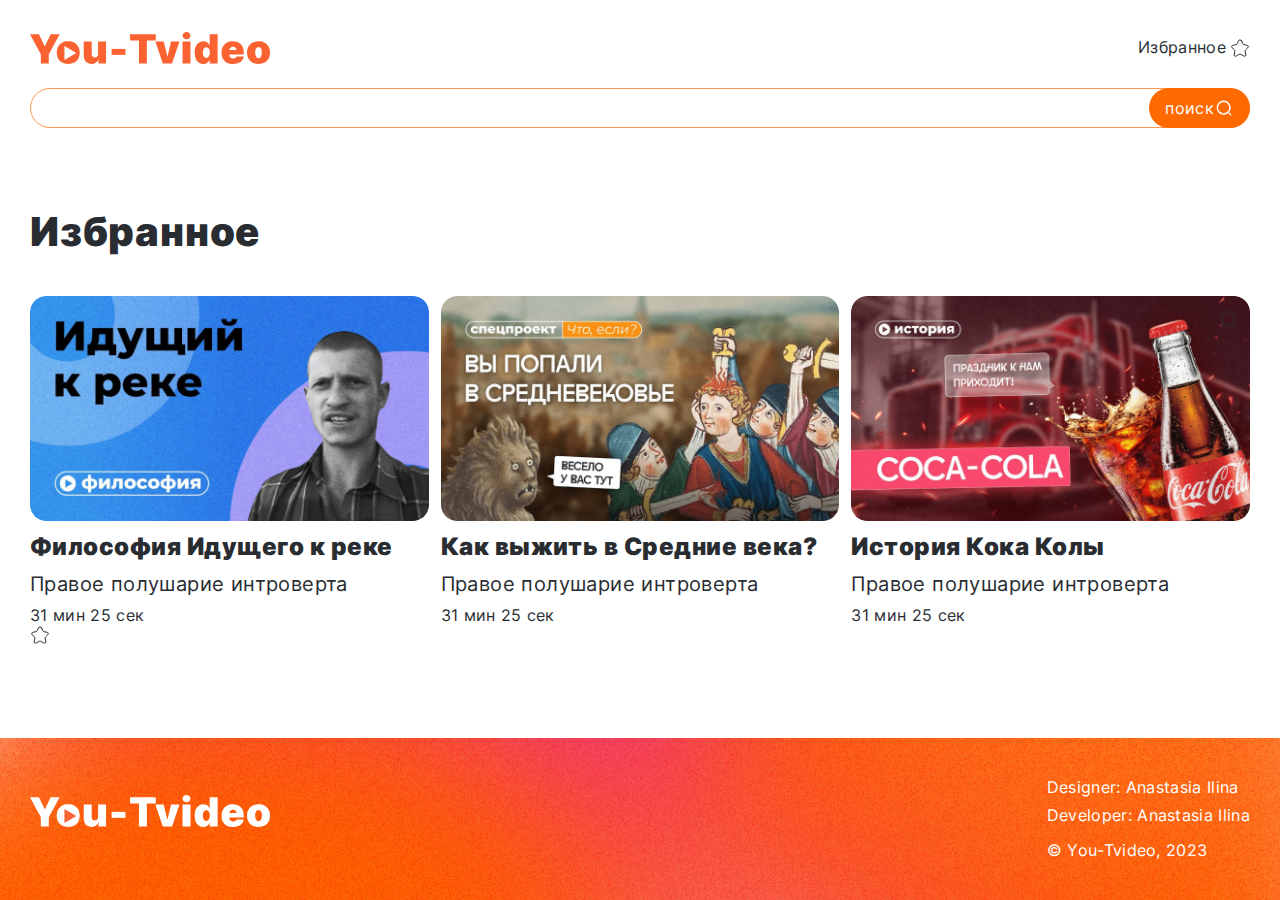
<file: favorite.html>
<!DOCTYPE html>
<html lang="en">

<head>
	<meta charset="UTF-8">
	<meta name="viewport" content="width=device-width, initial-scale=1.0">
	<title>You-Tvideo - Удобный видеохостинг для тебя</title>
	<link href="css/normalize.css" rel="stylesheet">
	<link rel="stylesheet" href="css/index.css">
	<script defer src="js/index.js"></script>
</head>

<body>
	<header class="header">
		<div class="container  header__container">
			<a class="header__link" href="#">
				<svg class="header__logo" viewBox="0 0 240 32" role="img" aria-label="Логотип сервиса You-Tvideo">
					<use xlink:href="/image/sprite.svg#logo-orange"></use>
				</svg>
			</a>

			<a class="header__link  header__link--favorite" href="#/favorite">
				<span>Избранное</span>
				<svg class="header__icon">
					<use xlink:href="/image/sprite.svg#star-ob"></use>
				</svg>
			</a>
		</div>
	</header>
	<main class="main">
		<section class="search">
			<div class="container">
				<form class="search__form">

					<input class="search__input" type="search">
					<button class="search__btn" type="submit">
						<span>поиск</span>
						<svg class="search__icon" viewBox="0 0 20 20">
							<use xlink:href="/image/sprite.svg#search"></use>
						</svg>
					</button>

				</form>
			</div>
		</section>
		<section class="video-list">
			<div class="container">
				<h2 class="video-list__title">
					Избранное
				</h2>
				<ul class="video-list__items">
					<li class="video-list__item">
						<article class="video-card">
							<a class="video-card__link" href="#">
								<img class="video-card__thumbnail" src="/image/img1.jpg" alt="Превью видео Философия Идущего к реке">
								<h3 class="video-card__title">
									Философия Идущего к реке
								</h3>
								<p class="video-card__channel">
									Правое полушарие интроверта
								</p>
								<p class="video-card__duration">
									31 мин 25 сек
								</p>
							</a>
							<button class="video-card__favorite" type="button" aria-label="Добавить в избранное"></button>
							<svg class="video-card__icon">
								<use class="star-o" xlink:href="/image/sprite.svg#star-ob">
								</use>
							</svg>
							</button>
						</article>
					</li>
					<li class="video-list__item">
						<article class="video-card">
							<a class="video-card__link" href="#">
								<img class="video-card__thumbnail" src="/image/img2.jpg" alt="Превью видео Как выжить в Средние века?">
								<h3 class="video-card__title">
									Как выжить в Средние века?
								</h3>
								<p class="video-card__channel">
									Правое полушарие интроверта
								</p>
								<p class="video-card__duration">
									31 мин 25 сек
								</p>
							</a>
							<button class="video-card__favorite  video-card__favorite--active" type="button">
								<svg class="video-card__icon">
									<use class="star" xlink:href="/image/sprite.svg#star">
									</use>
								</svg>
							</button>
						</article>
					</li>
					<li class="video-list__item">
						<article class="video-card">
							<a class="video-card__link" href="#">
								<img class="video-card__thumbnail" src="/image/img3.jpg" alt="Превью видео История Кока Колы">
								<h3 class="video-card__title">
									История Кока Колы
								</h3>
								<p class="video-card__channel">
									Правое полушарие интроверта
								</p>
								<p class="video-card__duration">
									31 мин 25 сек
								</p>
							</a>
							<button class="video-card__favorite" type="button">
								<svg class="video-card__icon">
									<use class="star-o" xlink:href="/image/sprite.svg#star-ob">
									</use>
								</svg>
							</button>
						</article>
					</li>
				</ul>
			</div>
		</section>
	</main>
	<footer class="footer">
		<div class="container  footer__container">
			<a class="footer__link  footer__link--logo" href="#">
				<svg class="footer__logo" viewBox="0 0 360 48" role="img" aria-label="Логотип сервиса You-Tvideo">
					<use xlink:href="/image/sprite.svg#logo-white"></use>
				</svg>
			</a>
			<ul class="footer__developers-list">
				<li class="footer__developers-item">
					Designer:
					<a class="footer__link  footer__link--developers" href="http://t.me/Mrshmallowww" target="_blank"
						rel="noopener noreferrer">
						Anastasia Ilina
					</a>

				</li>
				<li class="footer__developers-item">
					Developer:
					<a class="footer__link  footer__link--developers" href="http://t.me/Mrshmallowww" target="_blank"
						rel="noopener noreferrer">
						Anastasia Ilina
					</a>
				</li>
			</ul>
			<p class="footer__copyright">
				© You-Tvideo, 2023
			</p>
		</div>
	</footer>
</body>

</html>
</file>
<file: css/index.css>
@font-face {
	font-family: Inter;
	font-weight: 400;
	src: url('../fonts/inter-v13-cyrillic_latin-regular.woff2');
}

@font-face {
	font-family: Inter;
	font-weight: 900;
	src: url('../fonts/inter-v13-cyrillic_latin-900.woff2');
}

html {
	position: relative;
	box-sizing: border-box;
}

*,
*::before,
*::after {
	box-sizing: inherit;
}

body {
	position: relative;
	overflow-x: hidden;
	min-width: 320px;
	min-height: 100vh;
	font-family: Inter, sans-serif;
	-webkit-font-smoothing: antialiased;
	-moz-osx-font-smoothing: grayscale;
	text-rendering: optimizeLegibility;
	-webkit-tap-highlight-color: rgba(0, 0, 0, 0);
	-webkit-tap-highlight-color: transparent;
	font-size: 20px;
	color: #292d32;
	background-color: #fff;
	line-height: 1.2;

	display: flex;
	flex-direction: column;
}

.main {
	flex-grow: 1;
}

img,
svg {
	display: block;
	max-width: 100%;
	height: auto;
}

svg {
	max-height: 100%;
}

button {
	padding: 0;
	cursor: pointer;
	border: none;
	background-color: transparent;
}

a {
	text-decoration: none;
	color: inherit;
}

ul {
	list-style: none;
	padding: 0;
	margin: 0;
}

h1,
h2,
h3,
p,
figure,
fieldset {
	margin: 0;
}

iframe {
	border: none;
}

/*
Доступно скрываю элементы
*/

.visually-hidden {
	position: fixed;
	transform: scale(0);
}

/*
Пример контейнера

Если контейнер 1180px по макету,
то для max-width прибавляем паддинги 30px*2,
в итоге 1240px
Чтобы контент не прижимался к краям экрана
*/

.container {
	--container-width: 1260px;
	--container-offset: 30px;
	max-width: calc(var(--container-width) + var(--container-offset) * 2);
	padding: 0 var(--container-offset);
	margin: 0 auto;
}

.header {
	padding: 32px 0 24px;
}

.header__container {
	display: flex;
	justify-content: space-between;
	align-items: center;
}

.header__logo {
	width: 240px;
}

.header__link--favorite {
	display: flex;
	align-items: center;
	gap: 4px;

	font-size: 16px;
	letter-spacing: 0.02em;
}

.header__icon {
	height: 20px;
	width: 20px;
}

.hero {
	margin-bottom: 32px;
	padding: 60px 0 80px;
	background: #ff6a00 url('../image/bg.jpg') center/cover;
	color: #fff;
}

.hero__container {
	position: relative;
	display: flex;
	flex-direction: column;
	align-items: center;
}

.hero__logo {
	margin-bottom: 80px;
	width: 240px;
}

.hero__title {
	margin-bottom: 40px;
	font-size: 70px;
	font-weight: 900;
	letter-spacing: 0.02em;
	text-align: center;
}

.hero__tagline {
	font-size: 20px;
	letter-spacing: 0.02em;
	text-align: center;
}

.hero__link {
	position: absolute;
	top: -36px;
	right: 0;
	display: flex;
	align-items: center;
	gap: 4px;
	font-size: 16px;
	letter-spacing: 0.02em;
}

.hero__icon {
	height: 20px;
	width: 20px;
}

.search__form {
	position: relative;
	width: 100%;
}

.search__input {
	padding: 10px 124px 10px 24px;
	width: 100%;
	border-radius: 40px;
	border: 1px solid #fb9953;
	outline: none;
	font-size: 16px;
	letter-spacing: 0.02em;
}
.search__input::placeholder {
	color: #292d32;
	letter-spacing: 0.02em;
}

.search__btn {
	position: absolute;
	top: 0;
	right: 0;
	bottom: 0;
	padding: 8px 16px;
	display: flex;
	align-items: center;
	border-radius: 40px;
	background-color: #ff6a00;
	font-size: 16px;
	letter-spacing: 0.02em;
	color: #fff;
}

.search__icon {
	width: 20px;
	height: 20px;
}

.video-list {
	padding: 80px 0;
}

.video-list__title {
	margin-bottom: 40px;
	font-size: 40px;
	font-weight: 900;
	letter-spacing: 0.02em;
}

.video-list__items {
	--grid-count: 3;
	--grid-column-gap: 12px;
	display: grid;
	grid-template-columns: repeat(var(--grid-count), 1fr);
	gap: 40px var(--grid-column-gap);
}
.video-list__item {
	display: grid;
}
.video-card {
	position: relative;
}

.video-card__thumbnail {
	margin-bottom: 12px;
	border-radius: 16px;
	width: 100%;
}

.video-card__title {
	margin-bottom: 10px;
	font-size: 24px;
	font-weight: 900;
	letter-spacing: 0.02em;
}

.video-card__channel {
	margin-bottom: 10px;
	font-size: 20px;
	letter-spacing: 0.02em;
}

.video-card__duration {
	font-size: 16px;
	letter-spacing: 0.02em;
}

.video-card__favorite {
	position: absolute;
	top: 12px;
	right: 12px;
}

.video-card__icon {
	width: 20px;
	height: 20px;
}

.video-card__favorite .star {
	display: none;
}

.video-card__favorite.active .star {
	display: block;
}

.video {
	padding-top: 80px;
}

.video__player {
	position: relative;
	padding-bottom: 56.25%;
	height: 0;
	overflow: hidden;
	margin-bottom: 32px;
}

.video__iframe {
	position: absolute;
	top: 0;
	left: 0;
	width: 100%;
	height: 100%;
	border-radius: 16px;
}

.video__title {
	margin-bottom: 24px;
	font-size: 40px;
	font-weight: 900;
	letter-spacing: 0.02em;
}

.video__channel {
	margin-bottom: 24px;
	font-size: 24px;
	letter-spacing: 0.02em;
}

.video__info {
	font-size: 24px;
	letter-spacing: 0.02em;
}

.video__description {
	font-size: 24px;
	letter-spacing: 0.02em;
}

.video__container {
	display: flex;
	justify-content: space-between;
	gap: 34px;
}

.video__content {
	max-width: 1048px;
	hyphens: auto;
	overflow-wrap: anywhere;
}

.video__link {
	flex-shrink: 0;
	align-self: start;
	white-space: nowrap;
	display: flex;
	align-items: center;
	gap: 4px;
	font-size: 16px;
	letter-spacing: 0.02em;
}

.video__link .video__no-favorite {
	display: block;
}

.video__link .video__favorite {
	display: none;
}

.video__link.active .video__no-favorite {
	display: none;
}

.video__link.active .video__favorite {
	display: block;
}

.video__icon {
	width: 20px;
	height: 20px;
}

.footer {
	padding: 40px 0;
	background: #ff6a00 url('../image/bg.jpg') center/cover;
	font-size: 16px;
	color: #fff;
	letter-spacing: 0.02em;
}

.footer__container {
	display: grid;
	grid-template-columns: 1fr max-content;
	align-items: center;
	justify-content: space-between;
	gap: 16px 30px;
}
.footer__link--logo {
	max-width: 360px;
	width: 100%;
}

.footer__logo {
	width: 100%;
}

.footer__link:hover {
	color: #ccc;
}

.footer__link--logo {
	grid-column: 1/2;
	grid-row: 1/3;
}

.footer__developers {
	grid-column: 2/3;
}
.footer__developers-item {
	margin-bottom: 8px;
}
.footer__developers-item:last-child {
	margin-bottom: 0;
}

.footer__copyright {
	grid-column: 2/3;
}

.preload {
	height: 100%;
	width: 100%;
	display: flex;
	margin: auto;
}
.preload__text {
	color: #ff6a00;
}

@media (width <= 1024) {
	.container {
		--container-width: 942px;
	}

	.hero {
		padding: 40px 0 58px;
	}

	.hero__logo {
		width: 200px;
		margin-bottom: 45px;
	}
	.hero__title {
		margin-bottom: 32px;
		font-size: 50px;
	}

	.hero__link {
		top: -16px;
	}

	.video-list {
		padding: 60px 0;
	}

	.video-list__items {
		row-gap: 32px;
	}

	.video-list__title {
		margin-bottom: 40px;
		font-size: 32px;
	}

	.video-card__title {
		font-size: 24px;
	}

	.video-card__channel {
		font-size: 20px;
	}

	.video-card__duration {
		font-size: 16px;
	}

	.video {
		padding: 60px 0;
	}

	.video__content {
		max-width: 730px;
	}

	.video__title {
		margin-bottom: 24px;
		font-size: 32px;
	}

	.video__channel {
		margin-bottom: 20px;
		font-size: 20px;
	}

	.video__info {
		font-size: 20px;
	}

	.video__description {
		font-size: 20px;
	}

	.footer {
		padding: 27px 0;
		font-size: 14px;
	}

	.footer__link--logo {
		max-width: 305px;
	}
}

@media (width <= 768px) {
	.container {
		--container-width: 624px;
	}

	.hero__link-text,
	.header__link-text {
		position: fixed;
		transform: scale(0);
	}

	.hero {
		padding-bottom: 42px;
	}

	.hero__title {
		font-size: 40px;
	}
	.video-list__items {
		--grid-count: 2;
		grid-template-columns: repeat(2, 1fr);
	}

	.video {
		padding-top: 60px;
	}

	.video__container {
		flex-direction: column-reverse;
		gap: 24px;
	}
	.video__player {
		margin-bottom: 24px;
	}
}
@media (width <= 540px) {
	.container {
		--container-offset: 11px;
	}

	.hero {
		padding: 16px 0 32px;
		margin-bottom: 20px;
	}

	.hero__container {
		display: grid;
		justify-content: space-between;
		align-items: center;
	}

	.hero__logo {
		width: 145px;
		grid-row: 1/2;
		grid-column: 1/2;
		margin-bottom: 0;
	}

	.hero__link {
		position: static;
		grid-row: 1/2;
		grid-column: 2/3;
		justify-self: end;
	}

	.hero__title {
		grid-column: 1/3;
		margin-bottom: 0;
		padding: 25px 0 20px;
		font-size: 24px;
	}

	.hero__tagline {
		grid-column: 1/3;
		font-size: 16px;
	}

	.header__logo {
		max-width: 145px;
	}

	.video-list {
		padding: 40px 0 60px;
	}

	.video-list__title {
		margin-bottom: 20px;
		font-size: 24px;
	}

	.video-list__items {
		--grid-count: 1;
		grid-template-columns: repeat(1, 1fr);
		gap: 20px;
	}

	.video-card__title {
		margin-bottom: 6px;
		font-size: 18px;
	}

	.video-card__channel {
		margin-bottom: 6px;
		font-size: 16px;
	}

	.video-card__duration {
		font-size: 14px;
	}

	.video__player {
		margin-bottom: 20px;
	}

	.video__title {
		margin-bottom: 16px;
		font-size: 24px;
	}

	.video__channel {
		margin-bottom: 12px;
		font-size: 16px;
	}

	.video__info {
		font-size: 16px;
	}

	.footer {
		padding: 24px 32px;
	}

	.footer__container {
		display: flex;
		flex-direction: column;
		align-items: start;
	}

	.footer__link--logo {
		margin-bottom: 24px;
		max-width: 180px;
	}

	.footer__developers {
		margin-bottom: 16px;
	}
}
</file>
